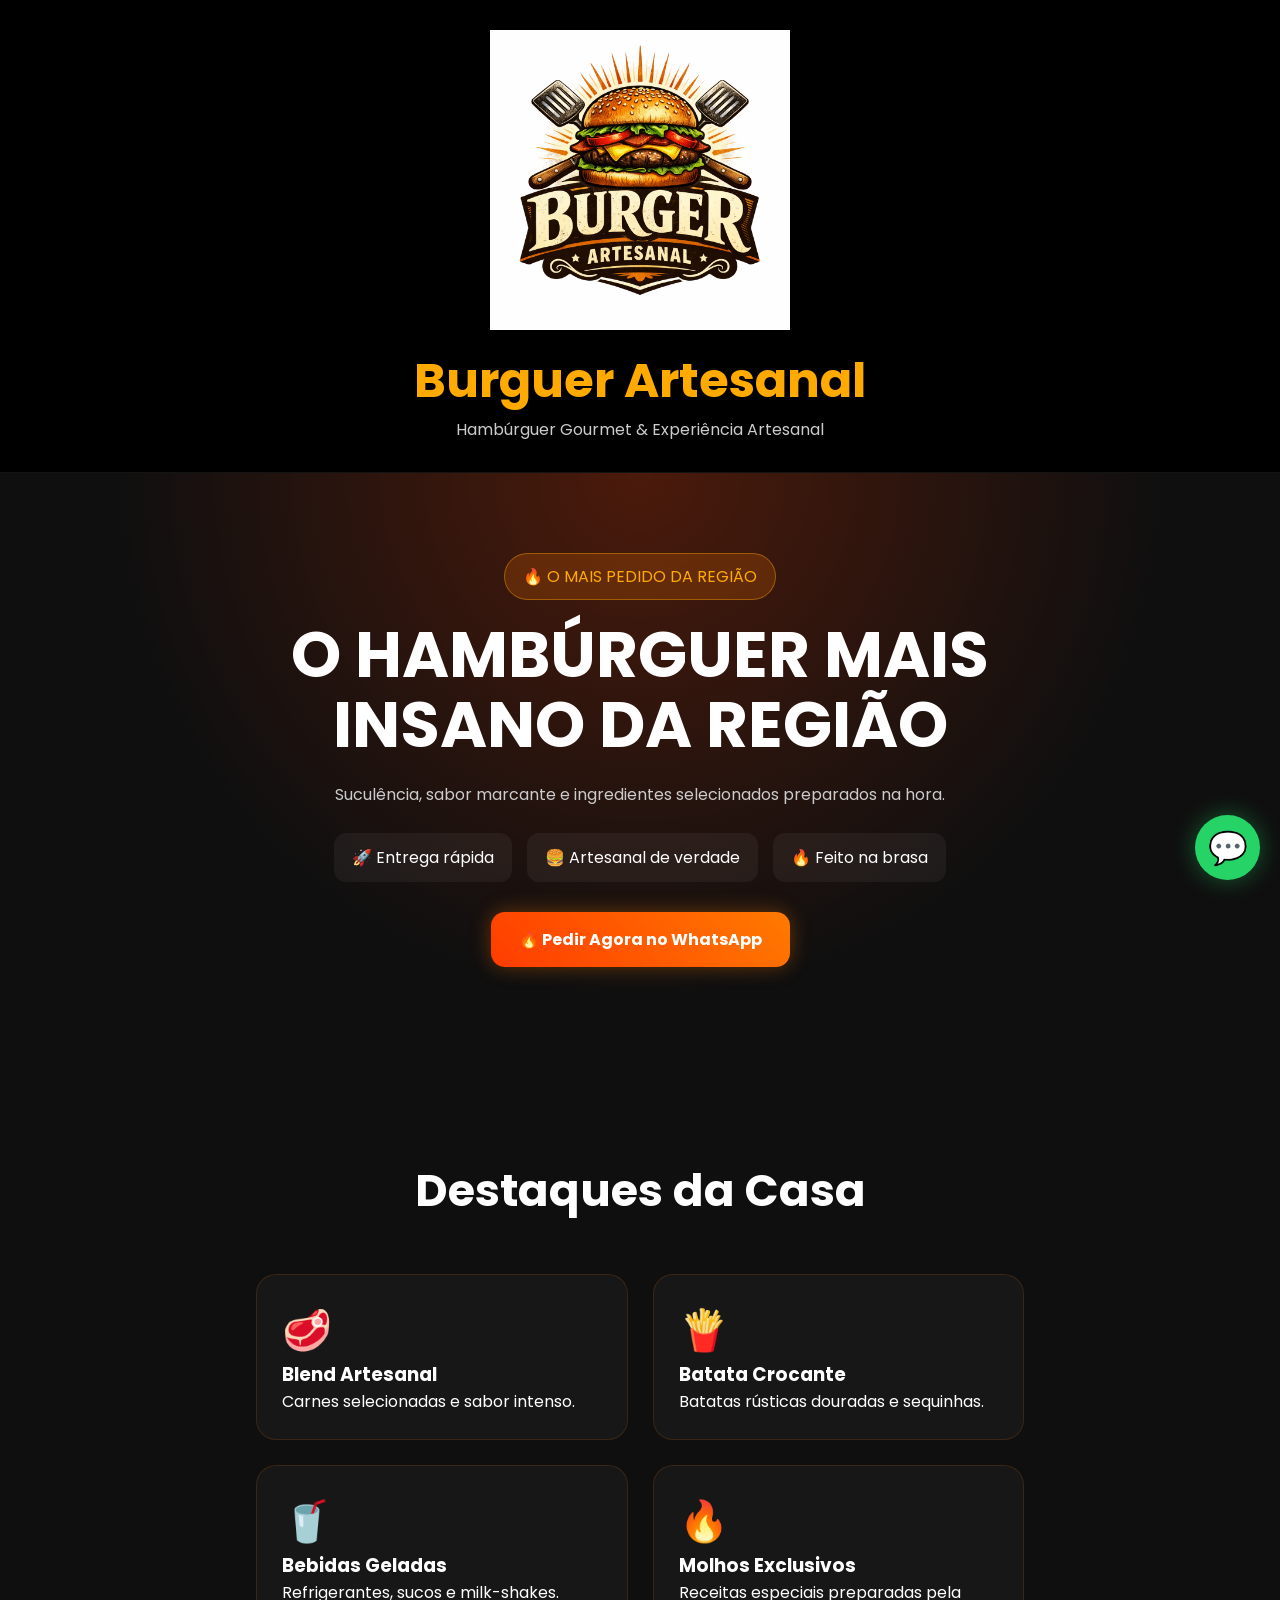
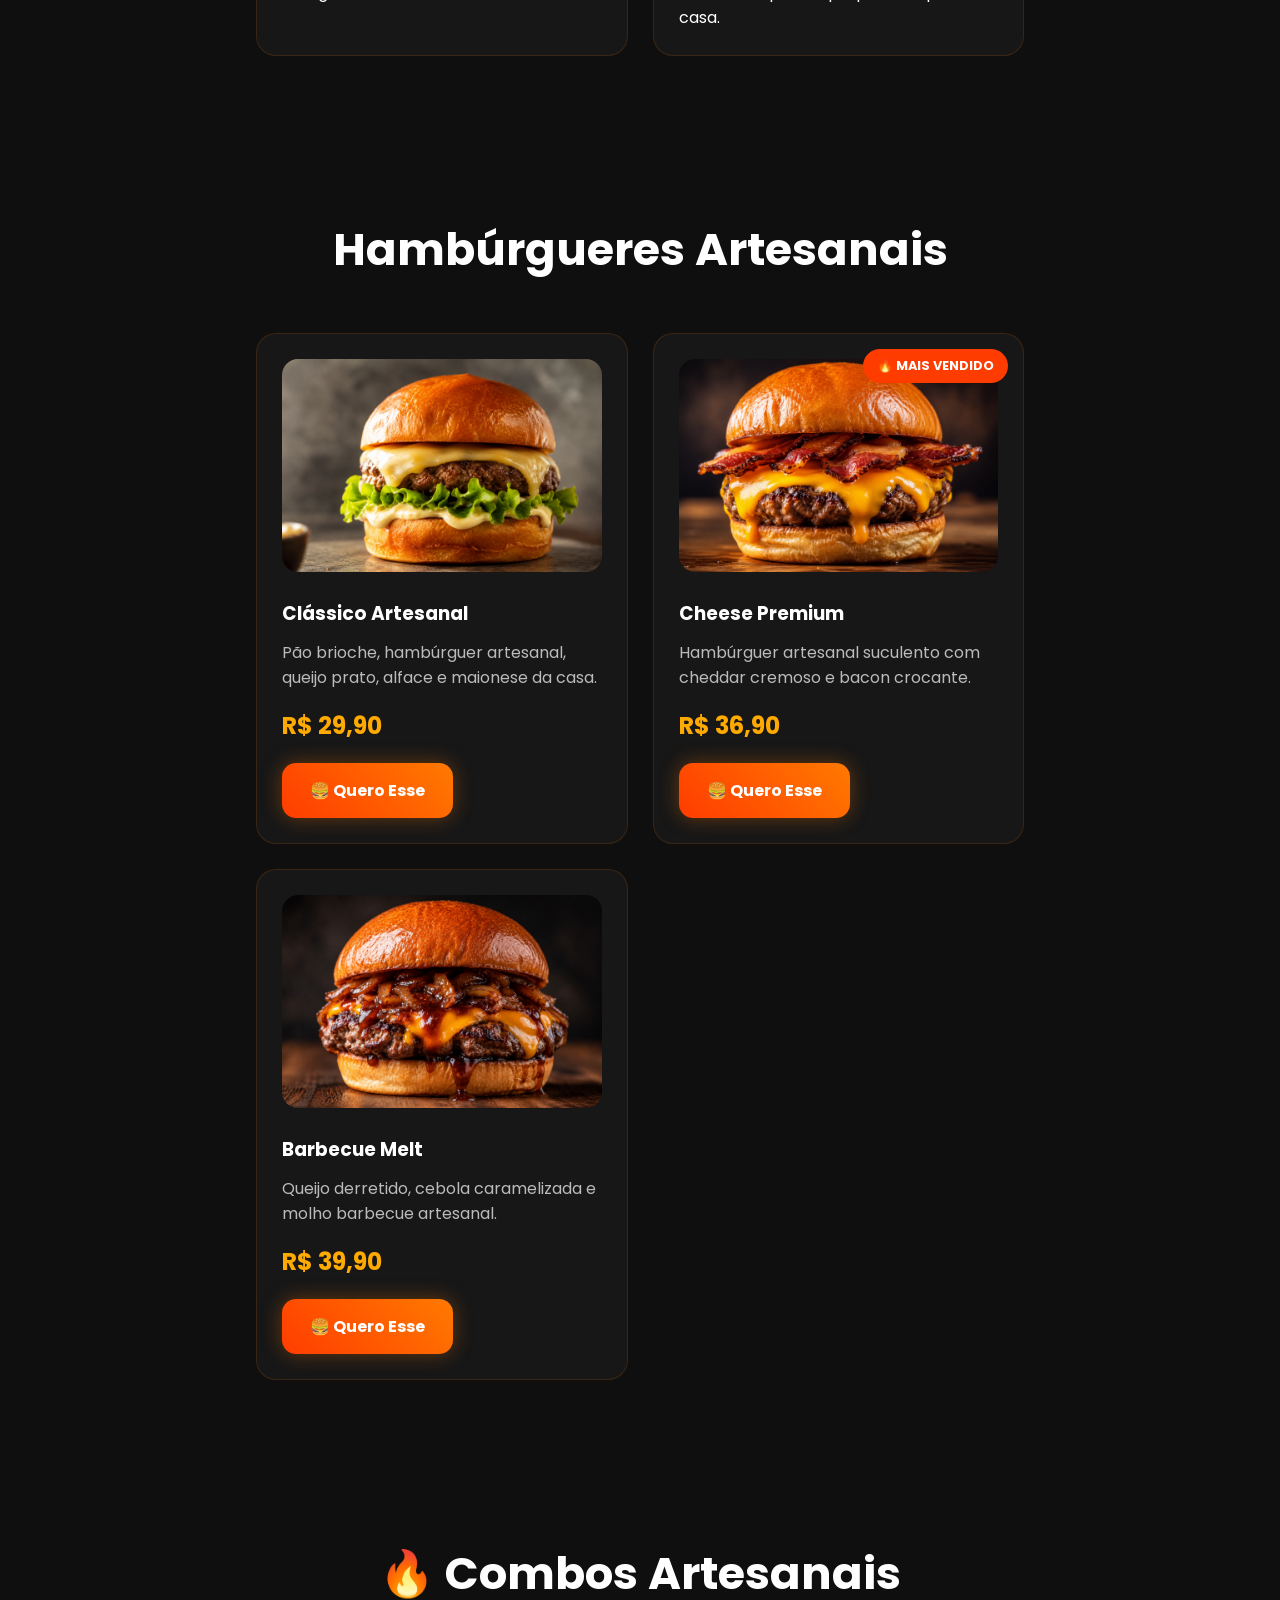
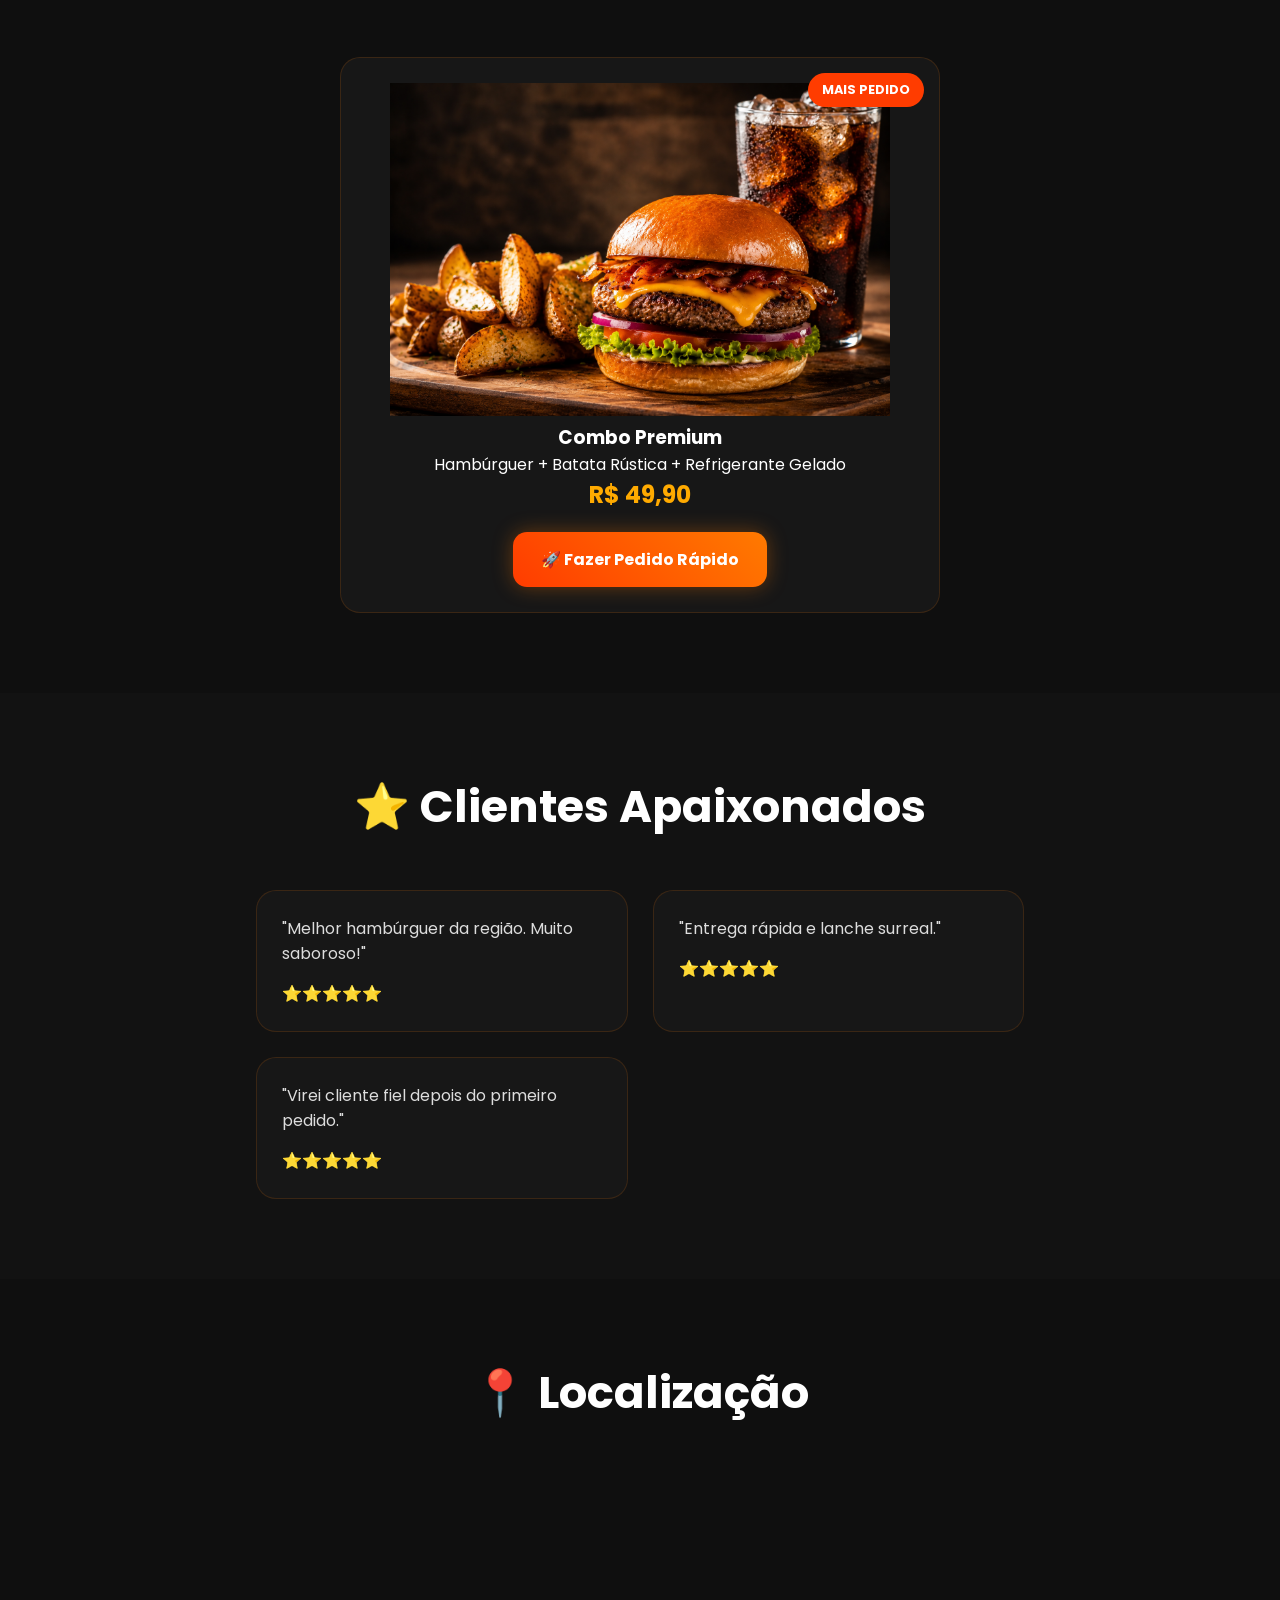
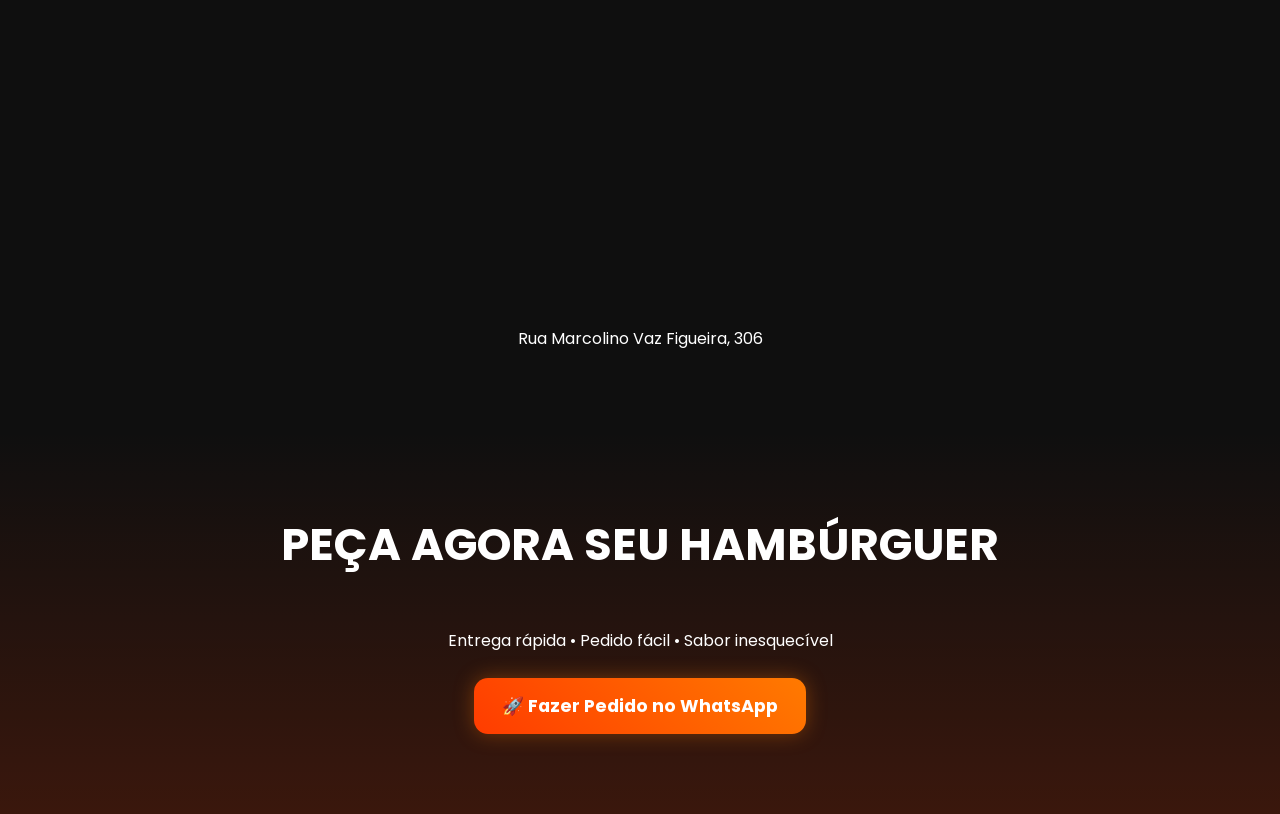
<file: cardapio/menu.html>
<!DOCTYPE html>
<html lang="pt-BR">
<head>
  <meta charset="UTF-8" />
  <meta name="viewport" content="width=device-width, initial-scale=1.0" />
  <title>Burguer Artesanal</title>
  <link rel="stylesheet" href="style.css" />
  <link rel="preconnect" href="https://fonts.googleapis.com">
  <link rel="preconnect" href="https://fonts.gstatic.com" crossorigin>
  <link href="https://fonts.googleapis.com/css2?family=Poppins:wght@300;400;500;600;700;800&display=swap" rel="stylesheet">
</head>
<body>

  <header class="header">
    <div class="container">
      <img src="../img/Logo vintage de hambúrguer artesanal.png" alt="" class="logo">
      </div>
      <h1>Burguer Artesanal</h1>
      <p>Hambúrguer Gourmet &amp Experiência Artesanal</p>
    
  </header>

  <section class="hero">
    <div class="container hero-content">
      <div class="hero-text">
        <span class="badge">🔥 O MAIS PEDIDO DA REGIÃO</span>
        <h2>O HAMBÚRGUER MAIS INSANO DA REGIÃO</h2>
        <p>Suculência, sabor marcante e ingredientes selecionados preparados na hora.</p>
        <div class="hero-info">
          <span>🚀 Entrega rápida</span>
          <span>🍔 Artesanal de verdade</span>
          <span>🔥 Feito na brasa</span>
        </div>
        <a href="https://api.whatsapp.com/send/?phone=5511939324422&text&type=phone_number&app_absent=0w" class="btn-primary">
          🔥 Pedir Agora no WhatsApp
        </a>
      </div>
      <div class="hero-image">
        
      </div>
    </div>
  </section>

  <section class="destaques">
    <div class="container">
      <h2>Destaques da Casa</h2>
      <div class="features-grid">
        <div class="feature-card">
          <span>🥩</span>
          <h3>Blend Artesanal</h3>
          <p>Carnes selecionadas e sabor intenso.</p>
        </div>
        <div class="feature-card">
          <span>🍟</span>
          <h3>Batata Crocante</h3>
          <p>Batatas rústicas douradas e sequinhas.</p>
        </div>
        <div class="feature-card">
          <span>🥤</span>
          <h3>Bebidas Geladas</h3>
          <p>Refrigerantes, sucos e milk-shakes.</p>
        </div>
        <div class="feature-card">
          <span>🔥</span>
          <h3>Molhos Exclusivos</h3>
          <p>Receitas especiais preparadas pela casa.</p>
        </div>
      </div>
    </div>
  </section>

  <section class="menu">
    <div class="container">
      <h2>Hambúrgueres Artesanais</h2>
      <div class="menu-grid">
        <div class="menu-card">
          <img src="../img/burguer.png" alt="Clássico Artesanal">
          <h3>Clássico Artesanal</h3>
          <p>Pão brioche, hambúrguer artesanal, queijo prato, alface e maionese da casa.</p>
          <span class="price">R$ 29,90</span>
          <a href="#" class="btn-card">🍔 Quero Esse</a>
        </div>
        <div class="menu-card destaque-card">
          <span class="top-badge">🔥 MAIS VENDIDO</span>
          <img src="/img/chese.png" alt="Cheese Premium">
          <h3>Cheese Premium</h3>
          <p>Hambúrguer artesanal suculento com cheddar cremoso e bacon crocante.</p>
          <span class="price">R$ 36,90</span>
          <a href="#" class="btn-card">🍔 Quero Esse</a>
        </div>
        <div class="menu-card">
          <img src="../img/barbecure.png" alt="Barbecue Melt">
          <h3>Barbecue Melt</h3>
          <p>Queijo derretido, cebola caramelizada e molho barbecue artesanal.</p>
          <span class="price">R$ 39,90</span>
          <a href="#" class="btn-card">🍔 Quero Esse</a>
        </div>
      </div>
    </div>
  </section>

  <section class="combos">
    <div class="container">
      <h2>🔥 Combos Artesanais</h2>
      <div class="combo-box">
        <span class="combo-badge">MAIS PEDIDO</span>
        <img src="../img/combo.png" alt="Combo" class="combo">
        <h3>Combo Premium</h3>
        <p>Hambúrguer + Batata Rústica + Refrigerante Gelado</p>
        <span class="combo-price">R$ 49,90</span>
        <a href="#" class="btn-primary">🚀 Fazer Pedido Rápido</a>
      </div>
    </div>
  </section>

  <section class="social-proof">
    <div class="container">
      <h2>⭐ Clientes Apaixonados</h2>
      <div class="testimonials">
        <div class="testimonial">
          <p>"Melhor hambúrguer da região. Muito saboroso!"</p>
          <span>⭐⭐⭐⭐⭐</span>
        </div>
        <div class="testimonial">
          <p>"Entrega rápida e lanche surreal."</p>
          <span>⭐⭐⭐⭐⭐</span>
        </div>
        <div class="testimonial">
          <p>"Virei cliente fiel depois do primeiro pedido."</p>
          <span>⭐⭐⭐⭐⭐</span>
        </div>
      </div>
    </div>
  </section>

  <section class="location">
    <div class="container">
      <h2>📍 Localização</h2>
      <iframe src="https://www.google.com/maps/embed?pb=!1m18!1m12!1m3!1d3656.6161546021435!2d-46.751002425509505!3d-23.582225578785497!2m3!1f0!2f0!3f0!3m2!1i1024!2i768!4f13.1!3m3!1m2!1s0x94ce551a91edeaa7%3A0xb4d297d4b70eb5d6!2sCido%20Burger!5e0!3m2!1sen!2sbr!4v1780939720691!5m2!1sen!2sbr" width="600" height="450" style="border:0;" allowfullscreen="" loading="lazy" referrerpolicy="no-referrer-when-downgrade" class="mapa"></iframe>
      <p>Rua Marcolino Vaz Figueira, 306</p>
    </div>
  </section>

  <section class="cta-final">
    <div class="container">
      <h2>PEÇA AGORA SEU HAMBÚRGUER</h2>
      <p>Entrega rápida • Pedido fácil • Sabor inesquecível</p>
      <a href="https://api.whatsapp.com/send/?phone=5511939324422&text&type=phone_number&app_absent=0" class="btn-primary big-btn">
        🚀 Fazer Pedido no WhatsApp
      </a>
    </div>
  </section>

  <a href="https://api.whatsapp.com/send/?phone=5511939324422&text&type=phone_number&app_absent=0" class="whatsapp-float">💬</a>

</body>
</html>
</file>
<file: cardapio/style.css>
* {
  margin: 0;
  padding: 0;
  box-sizing: border-box;
}

body {
  font-family: 'Poppins', sans-serif;
  background: #0f0f0f;
  color: #fff;
  overflow-x: hidden;
}

.container {
  width: 60%;
  max-width: 1200px;
  margin: 0 auto;
}

/* ===== HEADER ===== */
.header {
  background: #000;
  padding: 30px 0;
  text-align: center;
  border-bottom: 1px solid rgba(255,255,255,0.08);
}

.logo {
  width: 300px;
  height: 300px;
  object-fit: contain;
  margin-bottom: 15px;
  display: block;
  margin-left: auto;
  margin-right: auto;
}

.header h1 {
  font-size: 3rem;
  color: #ffaa00;
}

.header p {
  color: #ccc;
}

/* ===== HERO ===== */





.hero {
  padding: 80px 0;
  background: radial-gradient(circle at top, rgba(255,60,0,0.25), transparent 60%);
}

.hero-content {
  display: flex;
  flex-direction: column; /* empilha os elementos */
  align-items: center;    /* centraliza horizontalmente */
  justify-content: center;
  text-align: center;
  gap: 30px;
}

.hero-text {
  max-width: 700px;
  text-align: center;
}

.hero-info {
  display: flex;
  justify-content: center;
  flex-wrap: wrap;
  gap: 15px;
}

/*.hero {
  padding: 80px 0;
  background: radial-gradient(circle at top, rgba(255,60,0,0.25), transparent 60%);
}

.hero-content {
  display: flex;
  align-items: center;
  justify-content: space-between;
  gap: 50px;
  flex-wrap: wrap;
}

.hero-text {
  text-align: center;
  flex: 1;
  min-width: 280px;
}
  */

.badge {
  background: rgba(255,122,0,0.2);
  color: #ffaa00;
  padding: 10px 18px;
  border-radius: 50px;
  display: inline-block;
  margin-bottom: 20px;
  border: 1px solid rgba(255,170,0,0.4);
}

.hero h2 {
  font-size: 4rem;
  line-height: 1.1;
  margin-bottom: 20px;
}

.hero p {
  color: #ccc;
  margin-bottom: 25px;
  line-height: 1.7;
}

.hero-info {
  display: flex;
  gap: 15px;
  flex-wrap: wrap;
  margin-bottom: 30px;
}

.hero-info span {
  background: rgba(255,255,255,0.05);
  padding: 12px 18px;
  border-radius: 12px;
}

.hero-image {
  flex: 1;
  min-width: 280px;
  display: flex;
  justify-content: center;
}

.hero-image img {
  width: 100%;
  max-width: 500px;
  height: auto;
  filter: drop-shadow(0 0 40px rgba(255,122,0,0.4));
}

/* ===== BOTÕES ===== */
.btn-primary,
.btn-card {
  display: inline-block;
  background: linear-gradient(45deg, #ff3c00, #ff7a00);
  color: white;
  text-decoration: none;
  padding: 15px 28px;
  border-radius: 14px;
  font-weight: 700;
  transition: 0.3s ease;
  box-shadow: 0 0 20px rgba(255,122,0,0.35);
}

.btn-primary:hover,
.btn-card:hover {
  transform: translateY(-3px) scale(1.03);
}

/* ===== SEÇÕES GERAIS ===== */
section {
  padding: 80px 0;
}

section h2 {
  text-align: center;
  margin-bottom: 50px;
  font-size: 2.8rem;
}

/* ===== GRIDS ===== */
.features-grid,
.menu-grid,
.testimonials {
  display: grid;
  grid-template-columns: repeat(auto-fit, minmax(250px, 1fr));
  gap: 25px;
}

/* ===== CARDS ===== */
.feature-card,
.menu-card,
.testimonial,
.combo-box {
  background: #171717;
  border-radius: 20px;
  padding: 25px;
  border: 1px solid rgba(255,122,0,0.15);
  transition: 0.3s ease;
}

.feature-card:hover,
.menu-card:hover,
.combo-box:hover {
  transform: translateY(-8px);
  box-shadow: 0 0 30px rgba(255,122,0,0.25);
}

.feature-card span {
  font-size: 2.5rem;
}

.menu-card {
  position: relative;
}

.menu-card img {
  width: 100%;
  height: auto;
  border-radius: 16px;
  margin-bottom: 20px;
}

.menu-card h3 {
  margin-bottom: 12px;
}

.menu-card p {
  color: #bbb;
  margin-bottom: 18px;
}

/* ===== PREÇOS ===== */
.price,
.combo-price {
  display: block;
  margin-bottom: 20px;
  font-size: 1.5rem;
  font-weight: 700;
  color: #ffaa00;
}

/* ===== BADGES ===== */
.top-badge,
.combo-badge {
  position: absolute;
  top: 15px;
  right: 15px;
  background: #ff3c00;
  color: white;
  padding: 8px 14px;
  border-radius: 50px;
  font-size: 0.8rem;
  font-weight: 700;
}

/* ===== COMBO ===== */
.combo-box {
  text-align: center;
  max-width: 600px;
  margin: 0 auto;
  position: relative;
}


.combo{
  width: 500px;
  
}

/* ===== DEPOIMENTOS ===== */
.social-proof {
  background: #121212;
}

.testimonial p {
  margin-bottom: 15px;
  color: #ddd;
}

/* ===== LOCALIZAÇÃO ===== */
.location {
  text-align: center;
}

.mapa{
   display: block;
  margin-left: auto;
  margin-right: auto;
  width: 100%; 
}

/* ===== CTA FINAL ===== */
.cta-final {
  text-align: center;
  background: linear-gradient(to top, rgba(255,60,0,0.18), transparent);
}

.big-btn {
  margin-top: 25px;
  font-size: 1.1rem;
}

/* ===== WHATSAPP FLUTUANTE ===== */
.whatsapp-float {
  position: fixed;
  right: 20px;
  bottom: 20px;
  width: 65px;
  height: 65px;
  background: #25d366;
  display: flex;
  align-items: center;
  justify-content: center;
  border-radius: 50%;
  font-size: 2rem;
  text-decoration: none;
  color: white;
  box-shadow: 0 0 25px rgba(37,211,102,0.4);
  z-index: 999;
}

/* ===== RESPONSIVO ===== */
@media (max-width: 768px) {
  .header h1 {
    font-size: 2rem;
  }

  .hero h2 {
    font-size: 2.7rem;
  }

  section h2 {
    font-size: 2rem;
  }

  .hero-content {
    flex-direction: column;
    text-align: center;
  }

  .hero-info {
    justify-content: center;
  }

  .hero-image img {
    max-width: 100%;
  }
}
</file>
